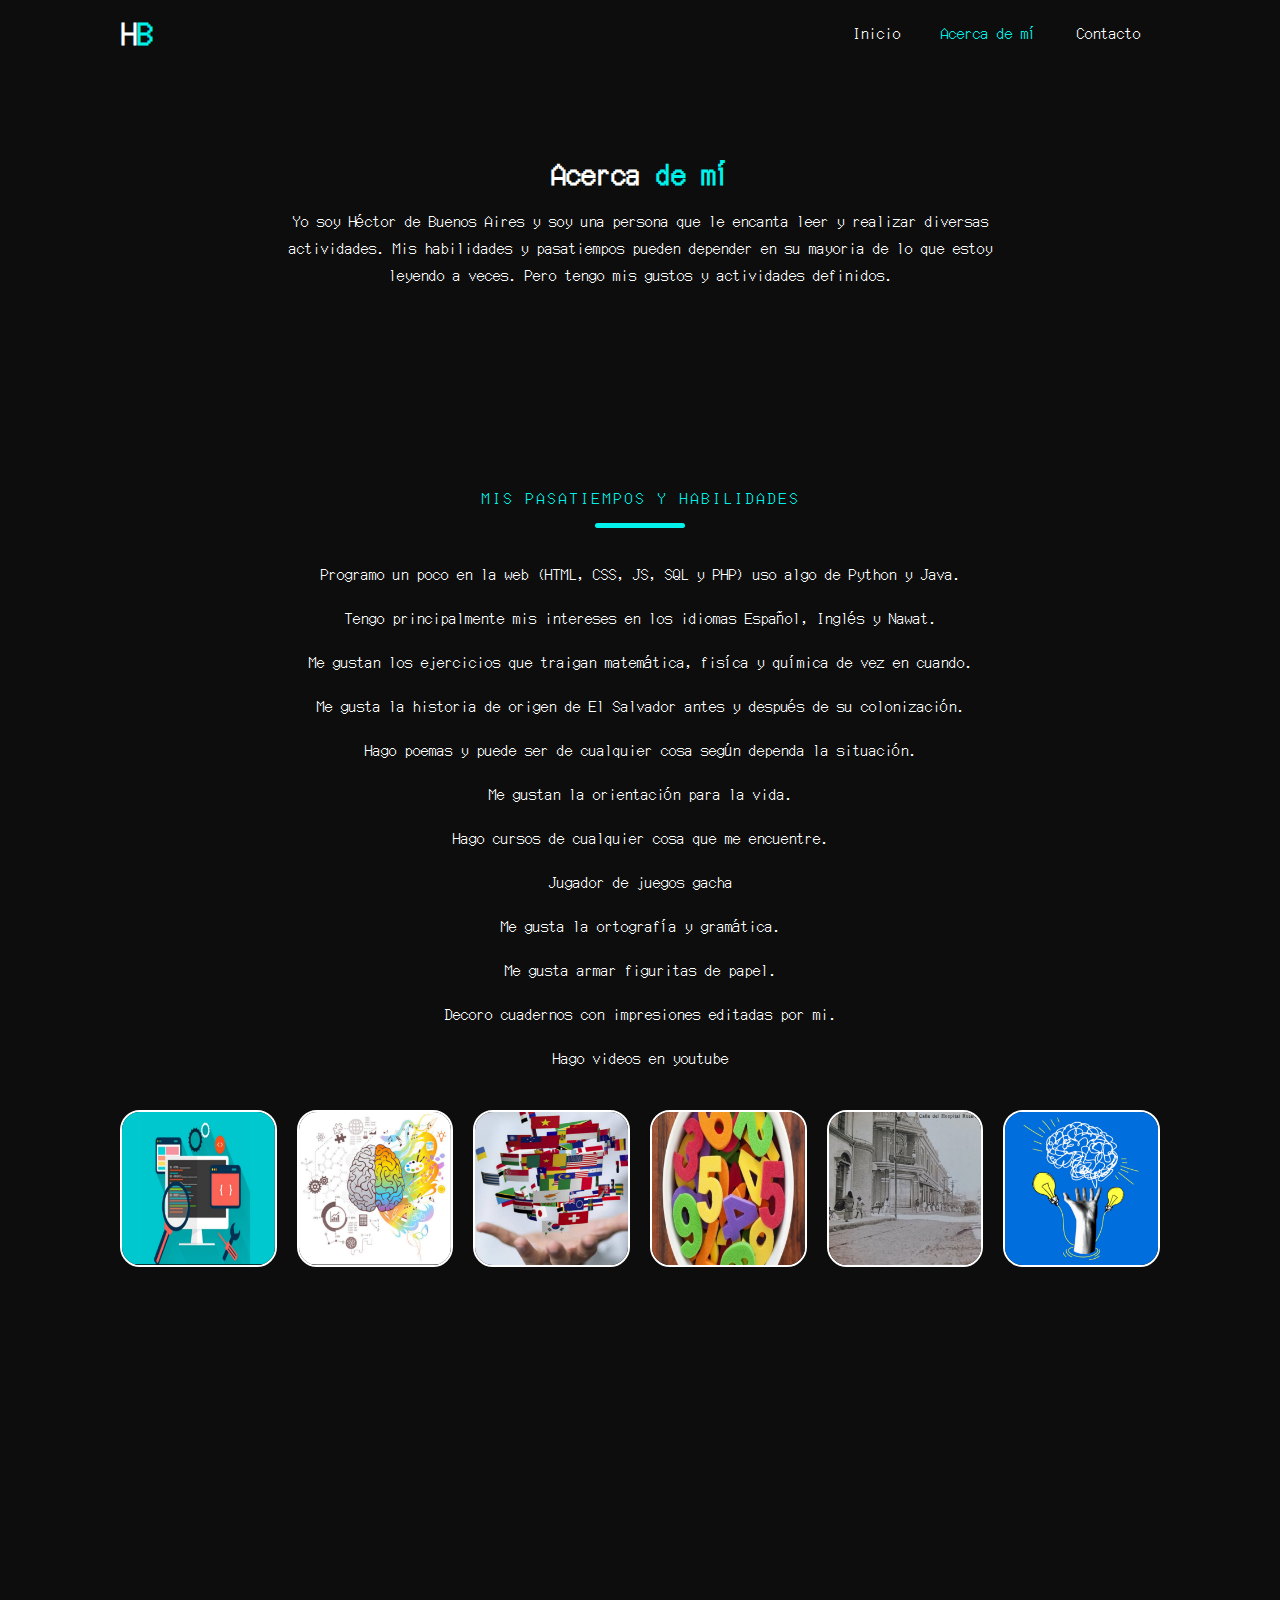
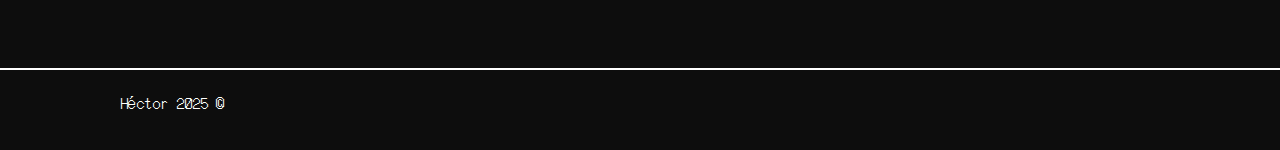
<file: about.html>
<!DOCTYPE html>
<html lang="es">
  <head>
    <meta charset="UTF-8" />
    <meta name="viewport" content="width=device-width, initial-scale=1.0" />
    <link
      href="https://fonts.googleapis.com/css2?family=Raleway:wght@400;700&display=swap"
      rel="stylesheet"
    />
    <link
      rel="stylesheet"
      href="https://use.fontawesome.com/releases/v5.6.1/css/all.css"
      integrity="sha384-gfdkjb5BdAXd+lj+gudLWI+BXq4IuLW5IT+brZEZsLFm++aCMlF1V92rMkPaX4PP"
      crossorigin="anonymous"
    />
    <link rel="stylesheet" href="css/style.css" />
    <link rel="stylesheet" href="css/style-responsive.css" />
    <title>Acerca de mí</title>
  </head>
  <body>
    <main>
      <header>
        <nav class="navbar">
          <div class="nav-container">
            <h1 class="logo">
              <a href="index.html">H<span>B</span></a>
            </h1>
            <ul id="main-nav" class="txt-btn">
              <li><a href="index.html">Inicio</a></li>
              <li><a class="current" href="about.html">Acerca de mí</a></li>
              <li><a href="contact.html">Contacto</a></li>
            </ul>
          </div>
        </nav>

        <section class="hero">
          <div class="hero-header-text">
            <h1 class="hero-title">Acerca<span> de mí</span></h1>
            <p>
              Yo soy Héctor de Buenos Aires y soy una persona que le encanta leer y realizar diversas actividades.
              Mis habilidades y pasatiempos pueden depender en su mayoria de lo que estoy leyendo a veces. Pero tengo mis
              gustos y actividades definidos.
            </p>
          </div>
        </section>
      </header>

      <section class="section about">
        <div class="container">
          <div class="section-header">
            <p class="title" data-title="Mis pasatiempos y habilidades"></p>
          </div>

        <div class="textskills">
            <ul>
              <li>Programo un poco en la web (HTML, CSS, JS, SQL y PHP) uso algo de Python y Java.</li>
              <li>Tengo principalmente mis intereses en los idiomas Español, Inglés y Nawat.</li>
              <li>Me gustan los ejercicios que traigan matemática, fisíca y química de vez en cuando.</li>
              <li>Me gusta la historia de origen de El Salvador antes y después de su colonización.</li>
              <li>Hago poemas y puede ser de cualquier cosa según dependa la situación.</li>
              <li>Me gustan la orientación para la vida.</li>
              <li>Hago cursos de cualquier cosa que me encuentre.</li>
              <li>Jugador de juegos gacha</li>
              <li>Me gusta la ortografía y gramática.</li>
              <li>Me gusta armar figuritas de papel.</li>
              <li>Decoro cuadernos con impresiones editadas por mi.</li>
              <li>Hago videos en youtube</li>
            </ul>
          </div>
          <div class="skills">
            <div class="card-skill">
              <img src="img/portfolio/html.jpg" alt="" />
            </div>

            <div class="card-skill">
              <img src="img/portfolio/css.png" alt="" />
            </div>

            <div class="card-skill">
              <img src="img/portfolio/javascript.png" alt="" />
            </div>

            <div class="card-skill">
              <img src="img/portfolio/github.png" alt="" />
            </div>

            <div class="card-skill">
              <img src="img/portfolio/node.png" alt="" />
            </div>

            <div class="card-skill">
              <img src="img/portfolio/mongo.png" alt="" />
            </div>
          </div>
          <div>
            <iframe
              width="560"
              height="315"
              src="https://youtu.be/slo-8K6xZ84?si=SUPL-FTnhjKa9LsZ"
              title="YouTube video player"
              frameborder="0"
              allow="accelerometer; autoplay; clipboard-write; encrypted-media; gyroscope; picture-in-picture; web-share"
              referrerpolicy="strict-origin-when-cross-origin"
              allowfullscreen
            ></iframe>
          </div>
        </div>
      </section>
    </main>
    <hr />

    <footer class="main-footer">
      <div class="container">
        <p class="small">Héctor 2025 &copy;</p>
<!--
        <ul>
          <li>
            <a href="#"><i class="fab fa-facebook-f"></i></a>
          </li>
          <li>
            <a href="#"><i class="fab fa-twitter"></i></a>
          </li>
          <li>
            <a href="#"><i class="fab fa-instagram"></i></a>
          </li>
        </ul>
      </div>
    -->
    </footer>
  </body>
</html>
</file>
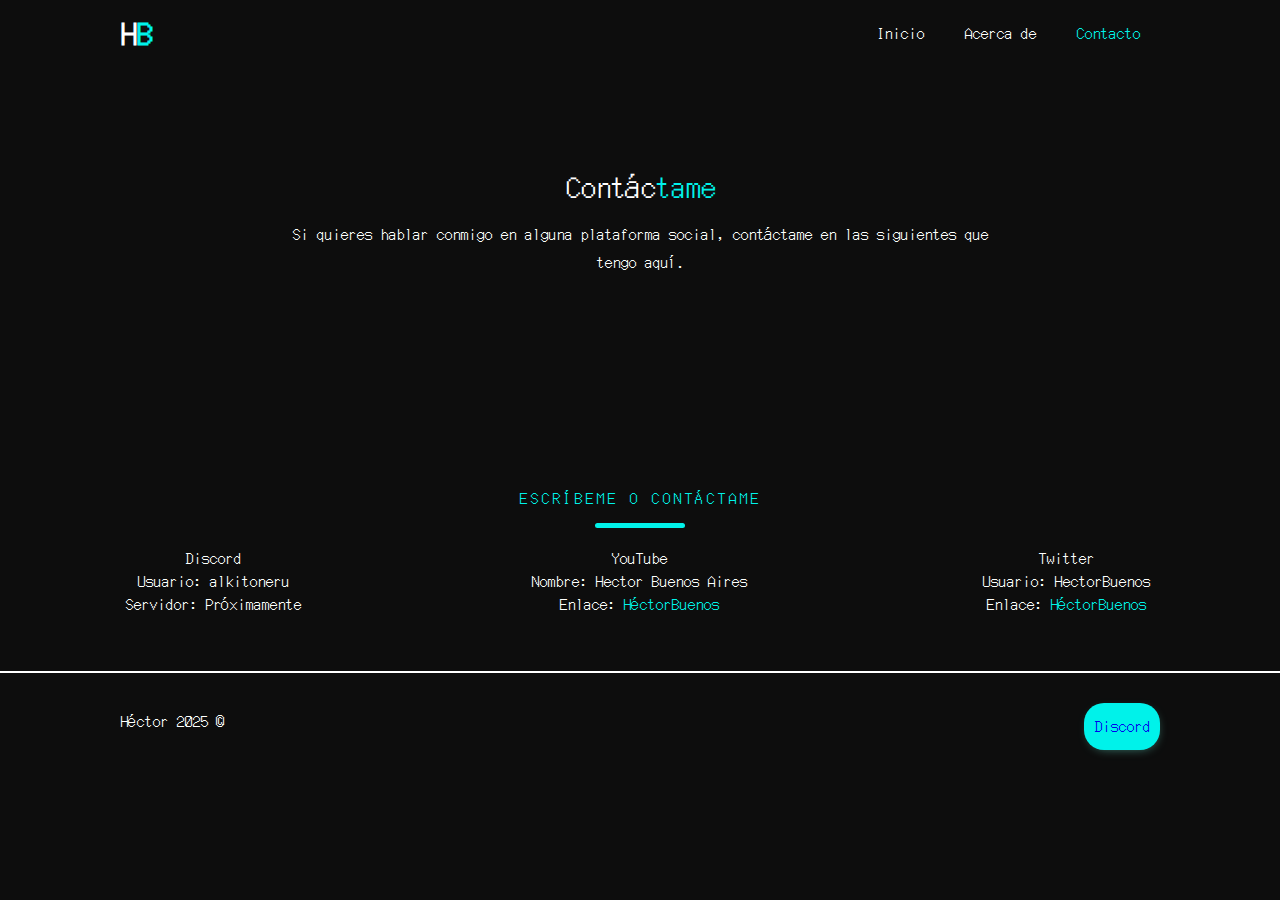
<file: contact.html>
<!DOCTYPE html>
<html lang="es">
  <head>
    <meta charset="UTF-8" />
    <meta name="viewport" content="width=device-width, initial-scale=1.0" />

    <!-- Fuentes -->
    <link href="https://fonts.googleapis.com/css2?family=Raleway:wght@400;700&display=swap" rel="stylesheet" />

    <!-- Iconos -->
    <link
      rel="stylesheet"
      href="https://use.fontawesome.com/releases/v5.6.1/css/all.css"
      integrity="sha384-gfdkjb5BdAXd+lj+gudLWI+BXq4IuLW5IT+brZEZsLFm++aCMlF1V92rMkPaX4PP"
      crossorigin="anonymous"
    />

    <!-- CSS -->
    <link rel="stylesheet" href="css/style.css" />
    <link rel="stylesheet" href="css/style-responsive.css" />

    <title>Contacto</title>
  </head>

  <body>
    <main>
      <!-- NAVBAR -->
      <header>
        <nav class="navbar">
          <div class="nav-container">
            <h1 class="logo">
              <a href="index.html">H<span>B</span></a>
            </h1>

            <ul id="main-nav" class="txt-btn">
              <li><a href="index.html">Inicio</a></li>
              <li><a href="about.html">Acerca de</a></li>
              <li><a class="current" href="contact.html">Contacto</a></li>
            </ul>
          </div>
        </nav>

        <!-- HERO -->
        <section class="hero">
          <div class="hero-header-text">
            <p class="hero-title">Contác<span>tame</span></p>
            <p>
              Si quieres hablar conmigo en alguna plataforma social, contáctame en las siguientes que tengo aquí.
            </p>
          </div>
        </section>
      </header>

      <!-- CONTACTO -->
      <section class="contact section">
        <div class="section-header">
          <p class="title" data-title="Escríbeme o contáctame"></p>
        </div>

        <!-- Discord -->
        <div class="box-contact-features">
          <i class="fas fa-map-marker-alt fa-2x"></i>
          <p class="line-break">Discord</p>
          <p class="line-break">Usuario: alkitoneru</p>
          <p>Servidor: Próximamente</p>
        </div>

        <!-- YouTube -->
        <div class="box-contact-features">
          <i class="fas fa-mobile-alt fa-2x"></i>
          <p class="line-break">YouTube</p>
          <p class="line-break">Nombre: Hector Buenos Aires</p>

          <p>
            Enlace:
            <span>
              <a
                href="https://www.youtube.com/@H%C3%A9ctorBuenosAires12"
                target="_blank"
                style="color:#00f2ea;"
              >
                HéctorBuenos
              </a>
            </span>
          </p>
        </div>

        <!-- Twitter -->
        <div class="box-contact-features">
          <i class="fas fa-envelope fa-2x"></i>
          <p class="line-break">Twitter</p>
          <p class="line-break">Usuario: HectorBuenos</p>

          <p>
            Enlace:
            <span>
              <a
                href="https://x.com/HectorBuenos"
                target="_blank"
                style="color:#00f2ea;"
              >
                HéctorBuenos
              </a>
            </span>
          </p>
        </div>
      </section>
    </main>

    <hr />

    <!-- FOOTER -->
    <footer class="main-footer">
      <div class="container">
        <p class="small">Héctor 2025 &copy;</p>

        <a
          href="https://discord.com/users/1313550877189083158"
          target="_blank"
          class="btn"
        >
          Discord
        </a>

        <!--
        <ul>
          <li><a href="#"><i class="fab fa-facebook-f"></i></a></li>
          <li><a href="#"><i class="fab fa-twitter"></i></a></li>
          <li><a href="#"><i class="fab fa-instagram"></i></a></li>
        </ul>
        -->
      </div>
    </footer>
  </body>
</html>
</file>
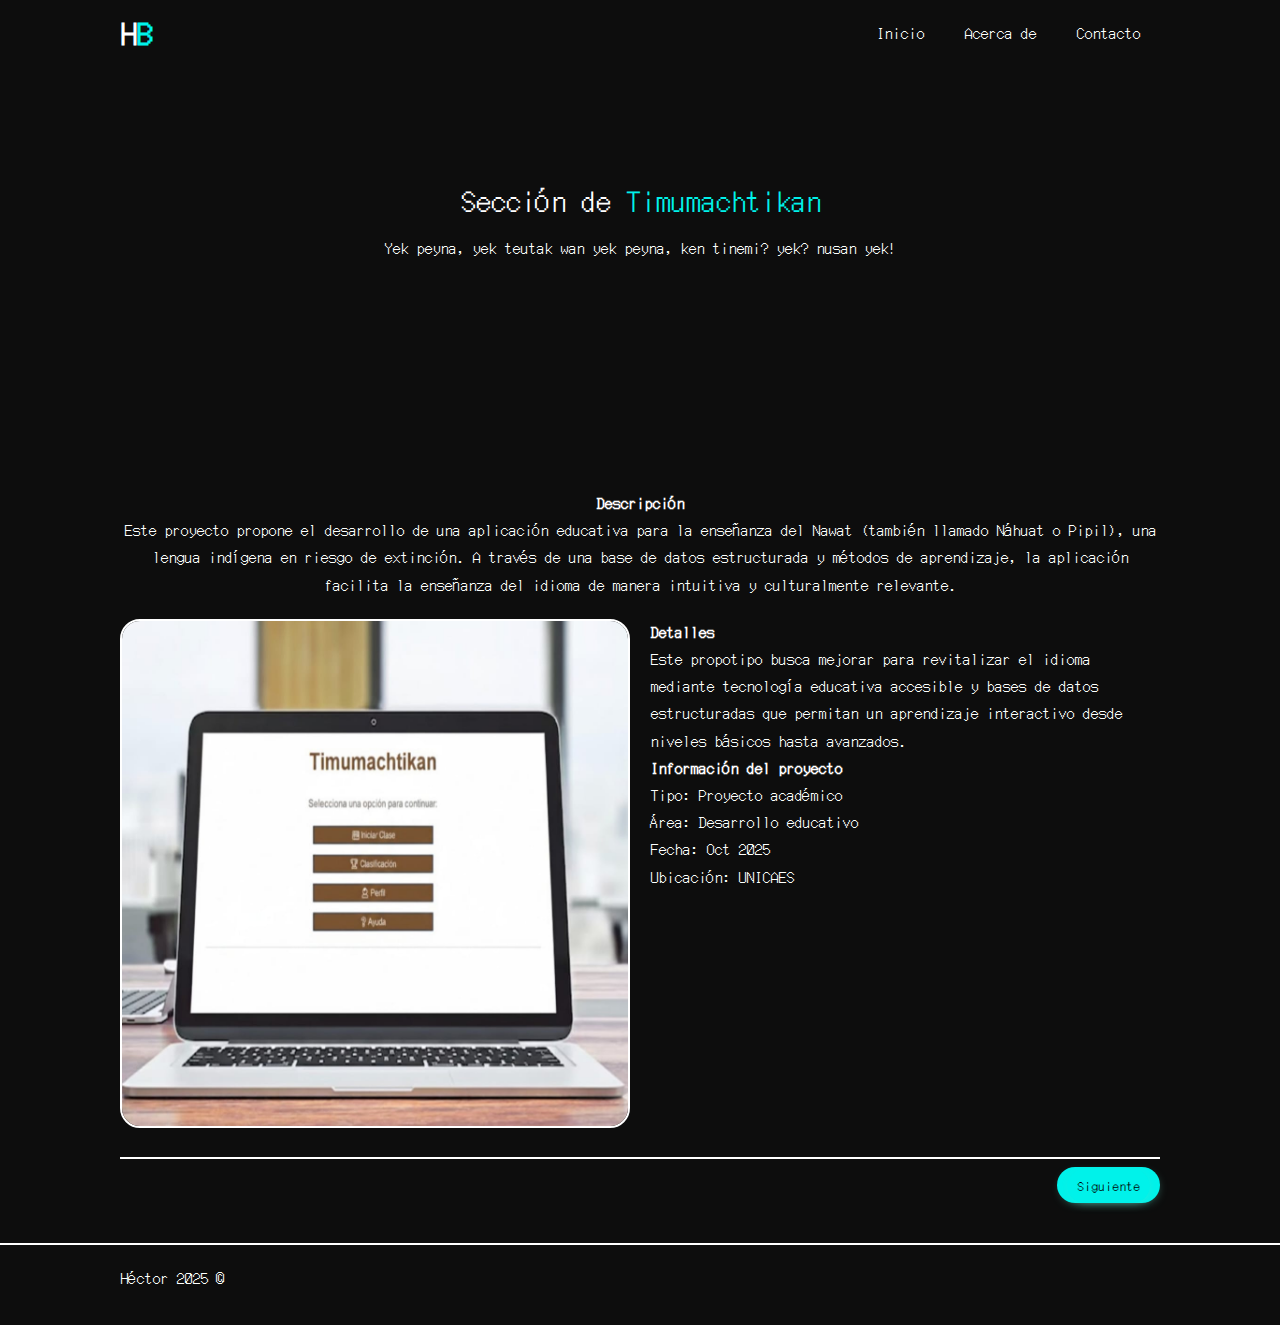
<file: project-1.html>
<!DOCTYPE html>
<html lang="es">
  <head>
    <meta charset="UTF-8" />
    <meta name="viewport" content="width=device-width, initial-scale=1.0" />
    <link
      href="https://fonts.googleapis.com/css2?family=Raleway:wght@400;700&display=swap"
      rel="stylesheet"
    />
    <link
      rel="stylesheet"
      href="https://use.fontawesome.com/releases/v5.6.1/css/all.css"
      integrity="sha384-gfdkjb5BdAXd+lj+gudLWI+BXq4IuLW5IT+brZEZsLFm++aCMlF1V92rMkPaX4PP"
      crossorigin="anonymous"
    />
    <link rel="stylesheet" href="css/style.css" />
    <link rel="stylesheet" href="css/style-responsive.css" />
    <title>Timumachtikan</title>
  </head>
  <body>
    <main>
      <header>
        <nav class="navbar">
          <div class="nav-container">
            <h1 class="logo">
              <a href="index.html">H<span>B</span></a>
            </h1>
            <ul id="main-nav" class="txt-btn">
              <li><a href="index.html">Inicio</a></li>
              <li><a href="about.html">Acerca de</a></li>
              <li><a href="contact.html">Contacto</a></li>
            </ul>
          </div>
        </nav>

        <section class="hero">
          <div class="hero-header-text">
            <p class="hero-title">Sección de <span>Timumachtikan</span></p>
            <p>
              Yek peyna, yek teutak wan yek peyna, ken tinemi? yek? nusan yek!
            </p>
          </div>
        </section>
      </header>

      <section class="single-project section">
        <div class="container">
          <div class="single-project-info">
            <div class="single-project-description">
              <h4>Descripción</h4>
              <p>
                Este proyecto propone el desarrollo de una aplicación educativa para la enseñanza del Nawat
                (también llamado Náhuat o Pipil), una lengua indígena en riesgo
                de extinción. A través de una base de
                datos estructurada y métodos de aprendizaje, la aplicación
                facilita la enseñanza del idioma de manera intuitiva y
                culturalmente relevante.
              </p>
            </div>
            <div class="single-project-img">
              <img src="img/portfolio/proyecto-1.png" alt="" />
            </div>
            <div class="single-project-details">
              <h4>Detalles</h4>
              <p>
                Este propotipo busca mejorar para
                revitalizar el idioma mediante tecnología educativa accesible y bases de
                datos estructuradas que permitan un aprendizaje interactivo
                desde niveles básicos hasta avanzados.
              </p>
              <h4>Información del proyecto</h4>
              <ul>
                <li>
                  <i class="far fa-user"></i> Tipo: Proyecto académico</li>
                <li>
                  <i class="fas fa-pencil-ruler"></i> Área: Desarrollo educativo</li>
                <li>
                  <i class="far fa-calendar"></i> Fecha: Oct 2025</li>
                <li>
                  <i class="far fa-map"></i> Ubicación: UNICAES</li>
              </ul>
            </div>
            <div class="single-project-btn">
              <hr />
              <div class="next">
                <a href="project-2.html" class="btn"
                  ><button class="btn">Siguiente</button></a
                >
              </div>
            </div>
          </div>
        </div>
      </section>
    </main>
    <hr />

    <footer class="main-footer">
      <div class="container">
        <p class="small">Héctor 2025 &copy;</p>
<!--
        <ul>
          <li>
            <a href="#"><i class="fab fa-facebook-f"></i></a>
          </li>
          <li>
            <a href="#"><i class="fab fa-twitter"></i></a>
          </li>
          <li>
            <a href="#"><i class="fab fa-instagram"></i></a>
          </li>
        </ul>
      </div>
    -->
    </footer>
  </body>
</html>
</file>
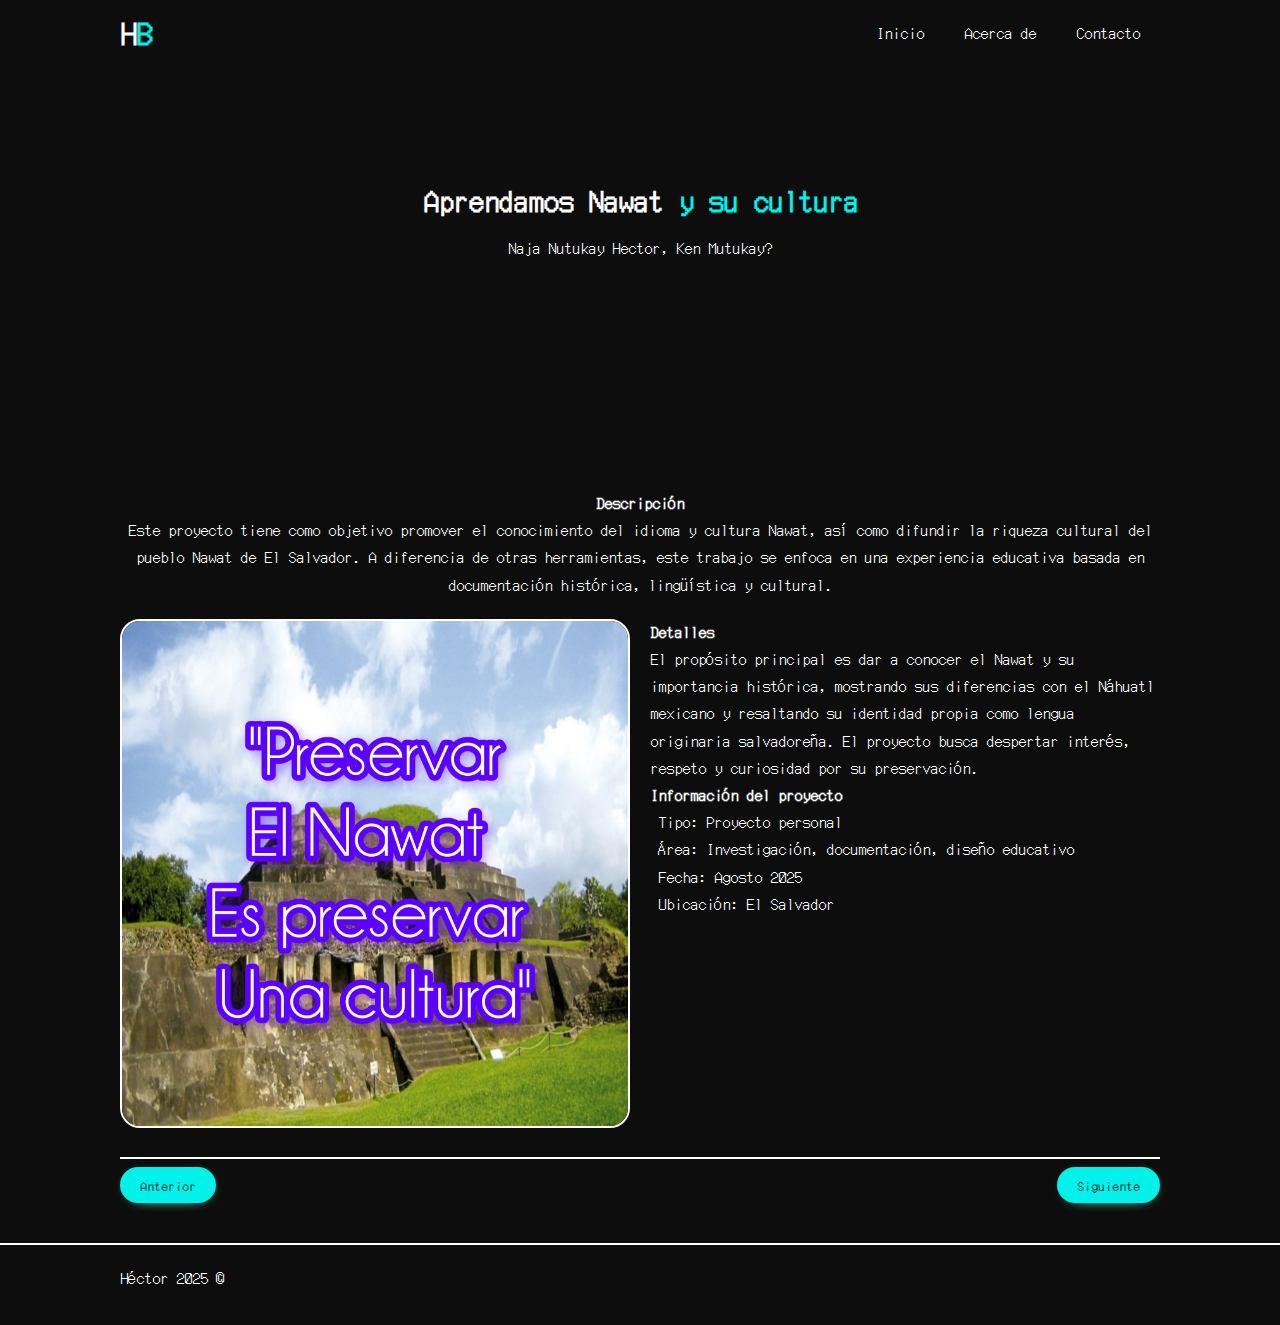
<file: project-2.html>
<!DOCTYPE html>
<html lang="es">
  <head>
    <meta charset="UTF-8" />
    <meta name="viewport" content="width=device-width, initial-scale=1.0" />
    <link
      href="https://fonts.googleapis.com/css2?family=Raleway:wght@400;700&display=swap"
      rel="stylesheet"
    />
    <link
      rel="stylesheet"
      href="https://use.fontawesome.com/releases/v5.6.1/css/all.css"
      integrity="sha384-gfdkjb5BdAXd+lj+gudLWI+BXq4IuLW5IT+brZEZsLFm++aCMlF1V92rMkPaX4PP"
      crossorigin="anonymous"
    />
    <link rel="stylesheet" href="css/style.css" />
    <link rel="stylesheet" href="css/style-responsive.css" />
    <title>Aprendamos Nawat y su cultura</title>
  </head>
  <body>
    <main>
      <header>
        <nav class="navbar">
          <div class="nav-container">
            <h1 class="logo">
              <a href="index.html">H<span>B</span></a>
            </h1>
            <ul id="main-nav" class="txt-btn">
              <li><a href="index.html">Inicio</a></li>
              <li><a href="about.html">Acerca de</a></li>
              <li><a href="contact.html">Contacto</a></li>
            </ul>
          </div>
        </nav>

        <section class="hero">
          <div class="hero-header-text">
            <h1 class="hero-title">Aprendamos Nawat<span> y su cultura</span></h1>
            <p>
            Naja Nutukay Hector, Ken Mutukay?
            </p>
          </div>
        </section>
      </header>

      <section class="single-project section">
        <div class="container">
          <div class="single-project-info">
            <div class="single-project-description">
              <h4>Descripción</h4>
              <p>
                Este proyecto tiene como objetivo promover el conocimiento del idioma y cultura Nawat,
                así como difundir la riqueza cultural del pueblo Nawat de El Salvador.
                A diferencia de otras herramientas, este trabajo se enfoca en una
                experiencia educativa basada en documentación histórica, lingüística y
                cultural.
              </p>
            </div>
            <div class="single-project-img">
              <img src="img/portfolio/proyecto-2.png" alt="" />
            </div>
            <div class="single-project-details">
              <h4>Detalles</h4>
              <p>
                El propósito principal es dar a conocer el Nawat y su importancia histórica,
                mostrando sus diferencias con el Náhuatl mexicano y resaltando su identidad
                propia como lengua originaria salvadoreña. El proyecto busca despertar
                interés, respeto y curiosidad por su preservación.
              </p>
              <h4>Información del proyecto</h4>
              <ul>
                <li>
                  <i class="far fa-user"></i> &nbsp;Tipo: Proyecto personal
                </li>
                <li>
                  <i class="fas fa-pencil-ruler"></i> &nbsp;Área: Investigación, documentación, diseño educativo
                </li>
                <li>
                  <i class="far fa-calendar"></i> &nbsp;Fecha: Agosto 2025
                </li>
                <li>
                  <i class="far fa-map"></i> &nbsp;Ubicación: El Salvador
                </li>
              </ul>
            </div>
            <div class="single-project-btn">
              <hr />
              <div class="prev">
                <a href="project-1.html" class="btn"
                  ><button class="btn">Anterior</button></a
                >
              </div>
              <div class="next">
                <a href="project-3.html" class="btn"
                  ><button class="btn">Siguiente</button></a
                >
              </div>
            </div>
          </div>
        </div>
      </section>
    </main>
    <hr />

    <footer class="main-footer">
      <div class="container">
        <p class="small">Héctor 2025 &copy;</p>
<!--
        <ul>
          <li>
            <a href="#"><i class="fab fa-facebook-f"></i></a>
          </li>
          <li>
            <a href="#"><i class="fab fa-twitter"></i></a>
          </li>
          <li>
            <a href="#"><i class="fab fa-instagram"></i></a>
          </li>
        </ul>
      </div>
    -->
    </footer>
  </body>
</html>
</file>
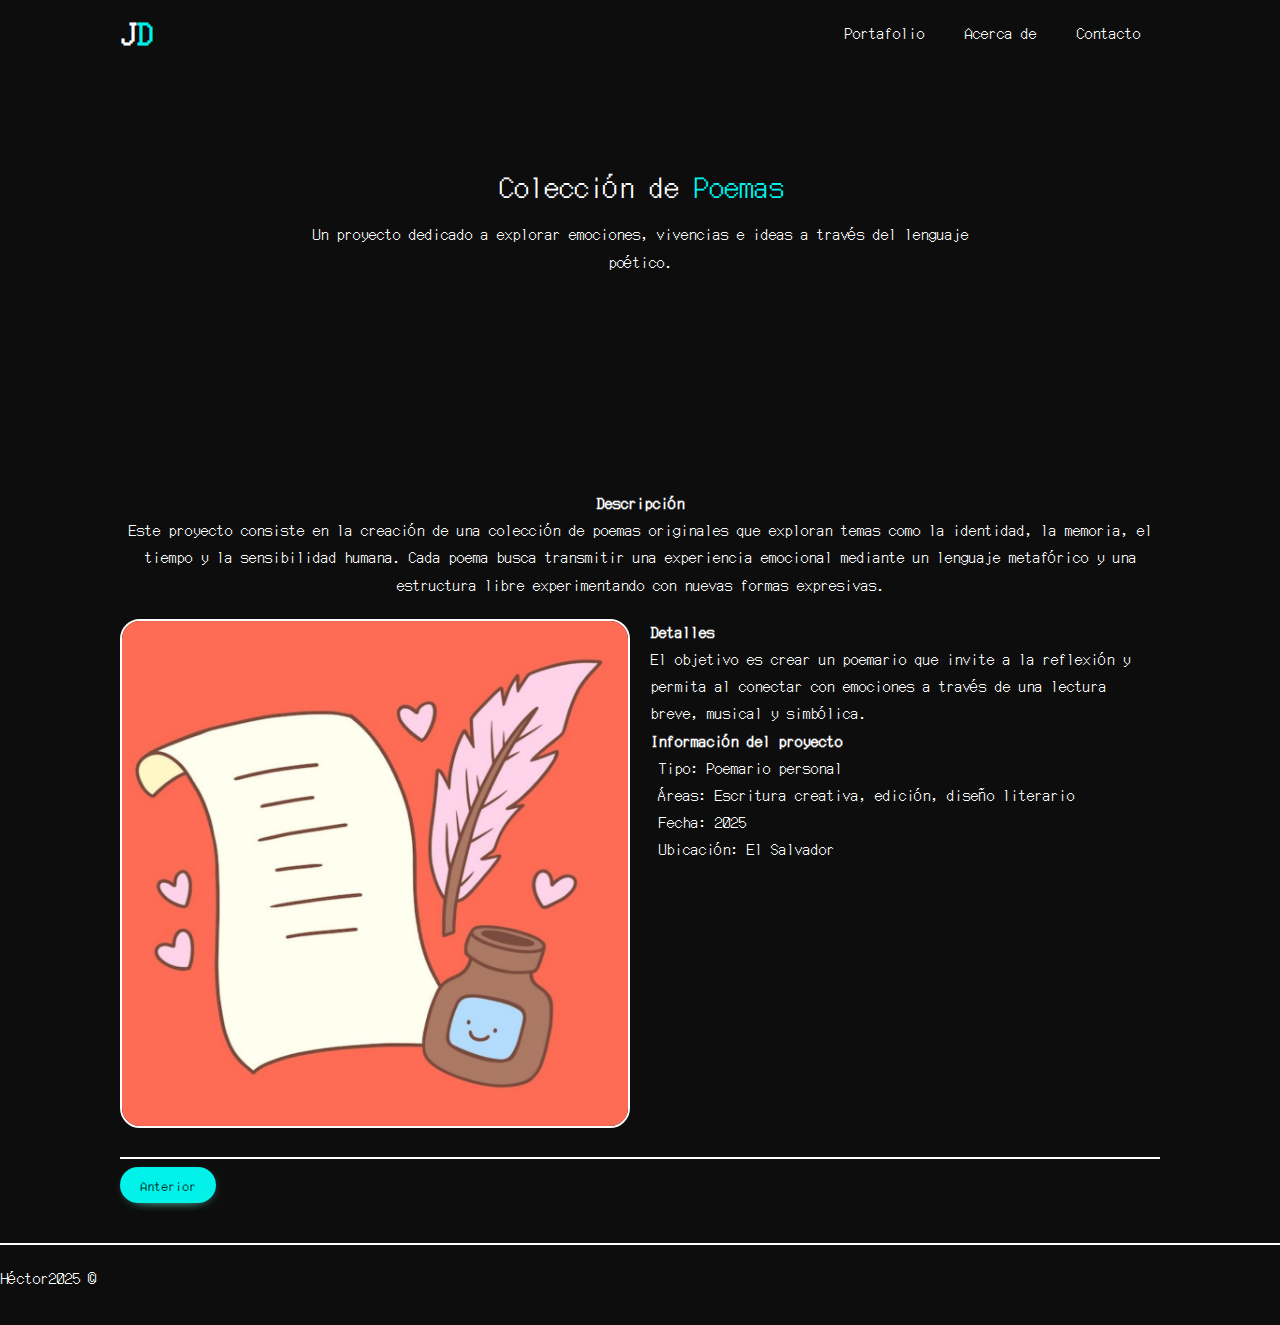
<file: project-3.html>
<!DOCTYPE html>
<html lang="es">
  <head>
    <meta charset="UTF-8" />
    <meta name="viewport" content="width=device-width, initial-scale=1.0" />
    <link
      href="https://fonts.googleapis.com/css2?family=Raleway:wght@400;700&display=swap"
      rel="stylesheet"
    />
    <link
      rel="stylesheet"
      href="https://use.fontawesome.com/releases/v5.6.1/css/all.css"
      integrity="sha384-gfdkjb5BdAXd+lj+gudLWI+BXq4IuLW5IT+brZEZsLFm++aCMlF1V92rMkPaX4PP"
      crossorigin="anonymous"
    />
    <link rel="stylesheet" href="css/style.css" />
    <link rel="stylesheet" href="css/style-responsive.css" />
    <title>Colección de Poemas</title>
  </head>
  <body>
    <main>
      <header>
        <nav class="navbar">
          <div class="nav-container">
            <h1 class="logo">
              <a href="index.html">J<span>D</span></a>
            </h1>
            <ul id="main-nav" class="txt-btn">
              <li><a href="index.html">Portafolio</a></li>
              <li><a href="about.html">Acerca de</a></li>
              <li><a href="contact.html">Contacto</a></li>
            </ul>
          </div>
        </nav>

        <section class="hero">
          <div class="hero-header-text">
            <p class="hero-title">Colección de <span>Poemas</span></p>
            <p>
              Un proyecto dedicado a explorar emociones, vivencias e ideas a través del lenguaje poético.
            </p>
          </div>
        </section>
      </header>

      <section class="single-project section">
        <div class="container">
          <div class="single-project-info">
            
            <div class="single-project-description">
              <h4>Descripción</h4>
              <p>
                Este proyecto consiste en la creación de una colección de poemas originales que 
                exploran temas como la identidad, la memoria, el tiempo y la sensibilidad humana. 
                Cada poema busca transmitir una experiencia emocional mediante un lenguaje 
                metafórico y una estructura libre
                experimentando con nuevas formas expresivas.
              </p>
            </div>

            <div class="single-project-img">
              <img src="img/portfolio/proyecto-3.png" alt="Colección de poemas" />
            </div>

            <div class="single-project-details">
              <h4>Detalles</h4>
              <p>
                El objetivo es crear un poemario que invite a la reflexión y permita al
                conectar con emociones a través de una lectura breve, musical y simbólica.
              </p>

              <h4>Información del proyecto</h4>
              <ul>
                <li><i class="far fa-user"></i> &nbsp;Tipo: Poemario personal</li>
                <li>
                  <i class="fas fa-pencil-ruler"></i> &nbsp;Áreas: Escritura creativa, edición, diseño literario
                </li>
                <li><i class="far fa-calendar"></i> &nbsp;Fecha: 2025</li>
                <li><i class="far fa-map"></i> &nbsp;Ubicación: El Salvador</li>
              </ul>
            </div>

            <div class="single-project-btn">
              <hr />
              <div class="prev">
                <a href="project-2.html" class="btn">
                  <button class="btn">Anterior</button>
                </a>
              </div>
            </div>

          </div>
        </div>
      </section>
    </main>

    <hr />

    <footer class="main-footer">
              <p class="small">Héctor2025 &copy;</p>
<!--      <div class="container">

        <ul>
          <li>
            <a href="#"><i class="fab fa-facebook-f"></i></a>
          </li>
          <li>
            <a href="#"><i class="fab fa-twitter"></i></a>
          </li>
          <li>
            <a href="#"><i class="fab fa-instagram"></i></a>
          </li>
        </ul>
      </div>
    -->
    </footer>
  </body>
</html>
</file>
<file: css/style.css>
:root {
  --main-color: #0d0d0d;
  --primary-color: #00f2ea;
  --secondary-color: #fff;
}

@font-face {
    font-family: "PC9800";
    src: url("../font/pc-9800.ttf") format("truetype");
    font-weight: normal;
    font-style: normal;
}

* {
  margin: 0;
  padding: 0;
  box-sizing: border-box;
  font-family: "PC9800", sans-serif;
}


body,
html {
  color: var(--secondary-color);
  line-height: 1.7em;
  background-color: var(--main-color);
}

hr {
  border: 0.5px solid var(--secondary-color);
}

a {
  text-decoration: none;
}
.container {
  margin: 0 auto;
  max-width: 1100px;
  padding: 0 30px;
}

.section {
  padding: 40px 0;
  overflow: hidden;
}

.line-break {
  padding-bottom: 10px;
}

.section-header {
  text-align: center;
  margin-bottom: 1.5rem;
}

.title {
  position: relative;
  padding-bottom: 1rem;
  line-height: 1;
  font-size: 2rem;
  margin-bottom: 0.6rem;
}

.title:before {
  content: attr(data-title);
  display: block;
  margin-bottom: 0.4rem;
  color: var(--primary-color);
  font-size: 1rem;
  font-weight: 500;
  text-transform: uppercase;
  letter-spacing: 3px;
}

.title:after {
  content: "";
  position: absolute;
  width: 90px;
  height: 5px;
  border-radius: 3px;
  background-color: var(--primary-color);
  bottom: 0;
  left: 50%;
  transform: translateX(-50%);
}

.text {
  max-width: 600px;
  margin: 0 auto;
}


.nav-container {
  margin: auto;
  max-width: 1100px;
  overflow: auto;
  padding: 0 30px;
}
.navbar {
  position: fixed;
  top: 0;
  z-index: 50;
  overflow: hidden;
  width: 100%;
  background-color: var(--main-color);
}

.navbar .logo {
  float: left;
  padding-top: 20px;
}

.navbar a {
  color: var(--secondary-color);
  text-decoration: none;
}

.navbar span {
  color: var(--primary-color);
}

.navbar ul {
  list-style: none;
  float: right;
}

.navbar ul li {
  float: left;
}

.navbar ul li a {
  display: block;
  padding: 20px;
  text-align: center;
}

.navbar ul li a:hover {
  background: var(--primary-color);
  color: var(--main-color);
}

.navbar ul li a.current {
  color: var(--primary-color);
}

.navbar ul li a.current:hover {
  background: var(--primary-color);
  color: var(--main-color);
}

/* Nuevo contenedor del video */
.banner-video {
  position: relative;
  height: 80vh;
  overflow: hidden;
}

/* Video */
.banner-video .video-bg {
  position: absolute;
  top: 0;
  left: 0;
  width: 100%;
  height: 100%;
  object-fit: cover;
  z-index: 0;
  opacity: 0.2;
}

/* Texto encima del video */
.banner-video .banner-header-text {
  position: relative;
  z-index: 2;
  text-align: center;
  height: 100%;
  display: grid;
  place-content: center;
  backdrop-filter: brightness(60%);
}

img {
  object-fit: cover;
}

/* Títulos */
.banner-title {
  font-size: 30px;
  padding-bottom: 20px;
}

.banner-title span {
  color: var(--primary-color);
}

.btn {
  padding: 10px 10px;
  background-color: var(--primary-color);
  border: none;
  margin-top: 10px;
  border-radius: 20px;
  cursor: pointer;
  box-shadow: 1px 3px 11px -5px rgba(102, 221, 200, 0.69);

}

.main-footer .container {
  display: flex;
  justify-content: space-between; /* separa izquierda y derecha */
  align-items: center;
}


.btn:hover {
  background-color: var(--secondary-color);
  box-shadow: none;
}

.portfolio h3 {
  text-align: center;
}

.hireme {
  text-align: center;
  display: flex;
  justify-content: center;
  align-items: center;
}

.hireme p {
  padding-bottom: 20px;
}
.box {
  float: left;
  width: 33.3%;
  padding: 20px;
  text-align: center;
}

.box img {
  width: 100%;
  border: 2px solid var(--secondary-color);
  border-radius: 20px;
}

.box a:hover img {
  transform: translateY(-15px);
  border: 2px solid var(--primary-color);
  transition: 0.3s;
}

.box .selected {
  transform: scale(1.1);
  border: 2px solid var(--primary-color);
}

/* Footer */
.main-footer {
  height: 80px;
  padding-top: 20px;
}

.main-footer p {
  float: left;
}

.main-footer ul {
  float: right;
  list-style: none;
}

.main-footer ul li {
  float: left;
}

.main-footer ul li i {
  color: var(--primary-color);
}

.main-footer ul li a {
  display: block;
  padding: 10px;
  text-align: center;
}

/* General hero */
.hero {
  background: var(--main-color);
  height: 50vh;
  padding: 50px;
}

.hero-header-text {
  height: 100%;
  width: 60%;
  margin: auto;
  text-align: center;
  display: grid;
  place-content: center;
}

.hero-title {
  font-size: 30px;
  padding-bottom: 20px;
}

.hero-title span {
  color: var(--primary-color);
}

/* Contact Form */
.contact .box-contact-features {
  float: left;
  width: 33.3%;
  text-align: center;
  padding-bottom: 20px;
}

.contact .box-contact-features i {
  padding-bottom: 20px;
}

.contact .box-contact-features p {
  line-height: 0.8em;
}

.contact .features-contact .box-form {
  float: left;
  width: 50%;
  padding: 60px 10px 20px 10px;
}

.contact .features-contact .box-form iframe {
  width: 100%;
  height: 400px;
}

/* Contact Form */
.contact .contact-form .single-form {
  margin-bottom: 20px;
}

.contact-form label {
  display: block;
  margin-bottom: 5px;
}

.contact-form input,
.contact-form textarea {
  width: 100%;
  padding: 10px;
  border: 2px var(--secondary-color) solid;
  border-radius: 10px;
  background-color: var(--main-color);
  color: var(--secondary-color);
}

.contact-form input:focus,
.contact-form textarea:focus {
  background-color: var(--secondary-color);
  color: var(--main-color);
}

.contact-form textarea {
  height: 200px;
}

.contact-form input:focus,
.contact-form textarea:focus {
  outline: none;
  border-color: var(--main-color);
}

/* About Me */
.about {
  text-align: center;
}

.about a {
  color: var(--secondary-color);
  text-decoration: none;
}

.txt-btn {
  font-size: 1em;
}

.skills {
  display: grid;
  grid-template-columns: repeat(6, 1fr);
  gap: 20px;
  margin: 30px 0;
}

.card-skill img {
  width: 100%;
  border: 2px solid var(--secondary-color);
  background-color: var(--secondary-color);
  border-radius: 20px;
}

.card-skill img:hover {
  transform: scale(1.1);
  border: 2px solid var(--secondary-color);
  transition: 0.3s;
}

.single-project-info {
  display: grid;
  grid-template-rows: auto 1fr auto;
  grid-template-columns: 1fr 1fr;
  grid-gap: 20px;
}

.single-project-description,
.single-project-btn {
  text-align: center;
  grid-column: 1 / -1;
}

.single-project-img img {
  width: 100%;
  border: 2px solid var(--secondary-color);
  border-radius: 20px;
}

.single-project-details ul {
  list-style: none;
  padding-bottom: 20px;
}

.single-project-btn .prev {
  float: left;
}

.single-project-btn .next {
  float: right;
}

.textskills {
  text-align: center;
  margin: 0 auto;
  max-width: 700px;
}

.textskills ul {
  list-style: none;
  padding: 0;
}

.textskills li {
  padding: 10px 0;
  line-height: 1.5em;
}
</file>
<file: css/style-responsive.css>
@media screen and (max-width: 768px) {

  .nav-container {
    margin: auto;
    max-width: 1100px;
    overflow: auto;
    padding: 0px;
  }

  .navbar {
    position: relative;
    top: 0;
  }

  .navbar .logo {
    float: none;
    text-align: center;
    padding-top: 10px;
  }

  .navbar ul,
  .navbar ul li {
    float: none;
  }

  .navbar ul li a {
    padding: 10px;
  }

  .section-header {
    font-size: 1.5em;
  }

  .banner-title {
    font-size: 1.7em;
  }

  .banner-video {
    height: 50vh;
    position: relative;
    overflow: hidden;
  }

  .banner-video .video-bg {
    width: 100%;
    height: 100%;
    object-fit: cover;
    opacity: 0.35;
    z-index: 0;
  }

  .banner-video .banner-header-text {
    position: relative;
    z-index: 2;
    margin-top: 0;
    text-align: center;
    padding: 0 20px;
    display: grid;
    place-content: center;
    height: 100%;
    backdrop-filter: brightness(45%);
  }
  
  .banner-header-text {
    height: 200px;
  }

  .portfolio .portfolio-nav {
    display: none;
  }

  .card-projects {
    display: grid;
    grid-template-columns: 1fr;
    gap: 20px;
  }

  .box {
    width: 100%;
    padding: 10px;
  }

  .box img {
    width: 100%;
  }

  .card-info {
    display: grid;
    grid-template-columns: 1fr;
    text-align: center;
  }

  .form-map {
    margin: 20px;
    display: grid;
    grid-template-columns: 1fr;
    gap: 20px;
  }

  .single-project .description h4 {
    font-size: 1em;
  }

  .single-project-info {
    grid-template-rows: auto auto auto;
    grid-template-columns: 1fr;
  }

  .single-project-details {
    text-align: center;
  }

  .skills {
    grid-template-columns: repeat(2, 1fr);
    gap: 15px;
  }

  .about iframe {
    width: 100%;
  }

  .title {
    font-size: 1.8rem;
  }

  .title:before {
    font-size: 0.8rem;
  }

  .section {
    padding: 30px 0;
  }

  .text {
    max-width: 100%;
    padding: 0 20px;
  }

  .indexnav {
    margin-bottom: 30px;
  }
  .logo {
    padding-bottom: 30px;
  }

    .textskills {
    text-align: left;
    padding: 0 20px;
    margin-top: 10px;
  }

  .textskills ul {
    padding: 0;
  }

  .textskills li {
    font-size: 1rem;
    padding: 8px 0;
  }
}
</file>
